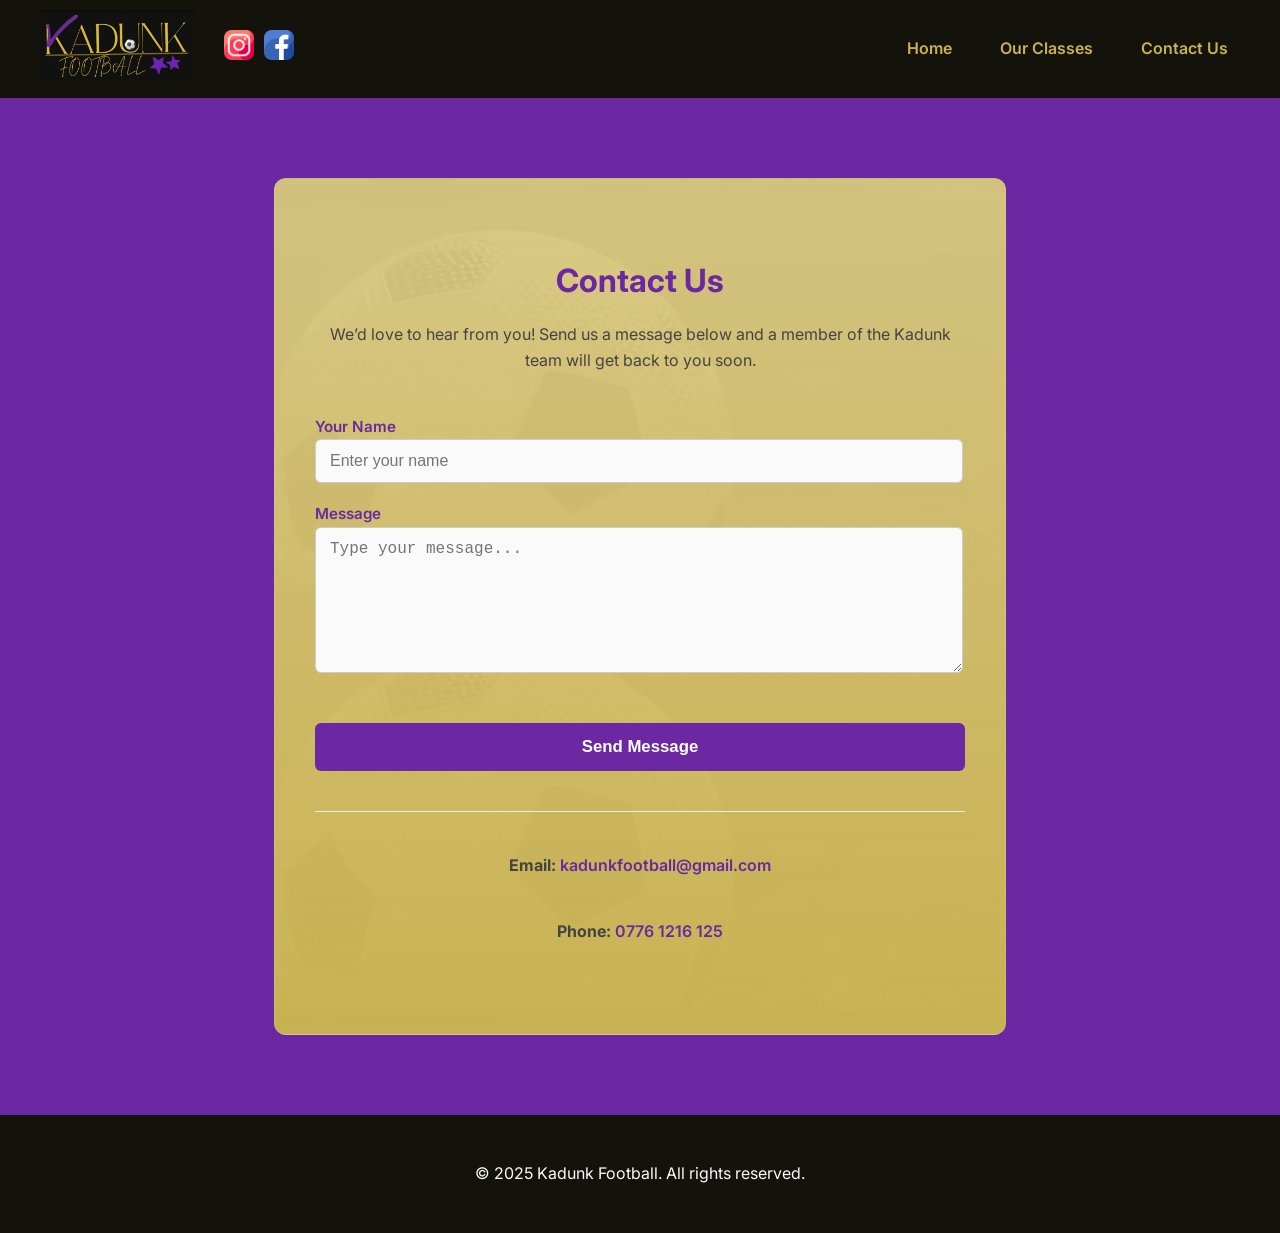
<file: docs/contact-us.html>
<!DOCTYPE html>
<html lang="en">
<head>
  <meta charset="UTF-8" />
  <meta name="viewport" content="width=device-width, initial-scale=1.0"/>
  <title>Contact Us | Kadunk Football</title>
  <link rel="stylesheet" href="styles.css" />

  <style>
    /* --- SIMPLE, MODERN CONTACT PAGE --- */
    body {
      background-color: #6b28a2;
      color: white;
    }

    .contact {
      padding: 80px 20px;
      display: flex;
      justify-content: center;
      align-items: center;
      min-height: 80vh;
      background-color: #6b28a2;
    }

    .contact-card {
      background: linear-gradient(rgba(194, 167, 55, 0.6), rgba(194, 167, 55, 0.85)),
      url(images/bg-ready-to-get-started.png);

      border-radius: 12px;
      max-width: 650px;
      width: 95%;
      padding: 50px 40px;
      text-align: center;
      color: white;
      border: 1px solid rgba(255, 255, 255, 0.1);
    }

    .contact-card h2 {
      font-size: 2rem;
      margin-bottom: 15px;
      color: #6b28a2;
      font-weight: 700;
    }

    .contact-card p {
      font-size: 1rem;
      color: #444;
      margin-bottom: 40px;
      line-height: 1.6;
    }

    .contact-form {
      display: flex;
      flex-direction: column;
      gap: 18px;
      text-align: left;
    }

    .contact-form label {
      font-weight: 600;
      font-size: 0.95rem;
      color: #6b28a2;
    }

    .contact-form input,
    .contact-form textarea {
      width: 95%;
      padding: 12px 14px;
      border: 1px solid #ccc;
      border-radius: 6px;
      background-color: #fafafa;
      color: #333;
      font-size: 1rem;
      transition: border-color 0.3s ease, background-color 0.3s ease;
    }

    .contact-form input:focus,
    .contact-form textarea:focus {
      border-color: #cab24f;
      background-color: #fff;
      outline: none;
    }

    .contact-form textarea {
      resize: vertical;
      min-height: 120px;
    }

    .contact-form button {
      margin-top: 25px;
      background-color: #6b28a2;
      color: #fff;
      font-weight: 600;
      border: none;
      border-radius: 6px;
      padding: 14px 0;
      font-size: 1.05rem;
      cursor: pointer;
      transition: background-color 0.3s ease, transform 0.2s ease;
    }

    .contact-form button:hover {
      background-color: #cab24f;
      color: #13130c;
      transform: translateY(-1px);
    }

    .contact-info {
      margin-top: 40px;
      border-top: 1px solid #eee;
      padding-top: 25px;
      font-size: 0.95rem;
      color: #555;
      line-height: 1.8;
    }

    .contact-info a {
      color: #6b28a2;
      text-decoration: none;
      font-weight: 600;
      transition: color 0.3s ease;
    }

    .contact-info a:hover {
      color: #cab24f;
    }

    @media (max-width: 768px) {
      .contact-card {
        padding: 40px 25px;
      }
    }
  </style>
</head>

<body>

  <!-- HEADER -->
  <header class="header">
    <nav class="navi">
      <div class="menu-top">
		<div class="menu-left">
		  <a href="./index.html">
			<img src="images/logo.jpg" loading="lazy" class="logo" alt="Kadunk Football Logo">
		  </a>
		</div>

        <div class="menu-center">
          <a href="https://www.instagram.com/kadunk_football" target="_blank">
		          <img src="images/instagram.png" width="30" height="30" loading="lazy" class="logo"  alt="Instagram Link Image">
          </a>
				<a href="https://www.facebook.com/groups/973974474713424/" target="_blank">
				  <img src="images/facebook.png" width="30" height="30" loading="lazy" class="logo" alt="Facebook Link Image">
				</a>


		</div>
        <ul class="menu">
          <li class="menu-link"><a href="./index.html">Home</a></li>
          <li class="menu-link"><a href="./our-classes.html">Our Classes</a></li>
          <li class="menu-link"><a href="./contact-us.html">Contact Us</a></li>
        </ul>
      </div>
    </nav>
  </header>

  <!-- CONTACT SECTION -->
  <section class="contact">
    <div class="contact-card">
      <h2>Contact Us</h2>
      <p>We’d love to hear from you! Send us a message below and a member of the Kadunk team will get back to you soon.</p>

      <!-- FIXED FORM -->
      <form class="contact-form" onsubmit="sendEmail(event)">

        <div>
          <label for="name">Your Name</label>
          <input type="text" id="name" placeholder="Enter your name" required>
        </div>

        <div>
          <label for="message">Message</label>
          <textarea id="message" placeholder="Type your message..." required></textarea>
        </div>

        <button type="submit">Send Message</button>
      </form>

      <div class="contact-info">
        <p><strong>Email:</strong> <a href="mailto:kadunkfootbal@gmail.com<">kadunkfootball@gmail.com</a></p>
        <p><strong>Phone:</strong> <a href="tel:+07761216125">0776 1216 125</a></p>
      </div>
    </div>
  </section>

<!-- EMAIL SCRIPT -->
<script>
  function sendEmail(e) {
    e.preventDefault();

    const name = document.getElementById("name").value;
    const message = document.getElementById("message").value;

    const subject = `Kadunk Football Enquiry - ${name}`;

    const body =
`👋 Kadunk Football Enquiry

Name: ${name}

Message:
${message}

---
Sent from Kadunk Football website`;

    const mailtoLink = `mailto:info@kadunkfootball.com?subject=${encodeURIComponent(subject)}&body=${encodeURIComponent(body)}`;

    window.location.href = mailtoLink;
  }
</script>

  <!-- FOOTER -->
  <footer class="footer">
    <div class="container">
      <p>&copy; 2025 Kadunk Football. All rights reserved.</p>
    </div>
  </footer>

</body>
</html>
</file>
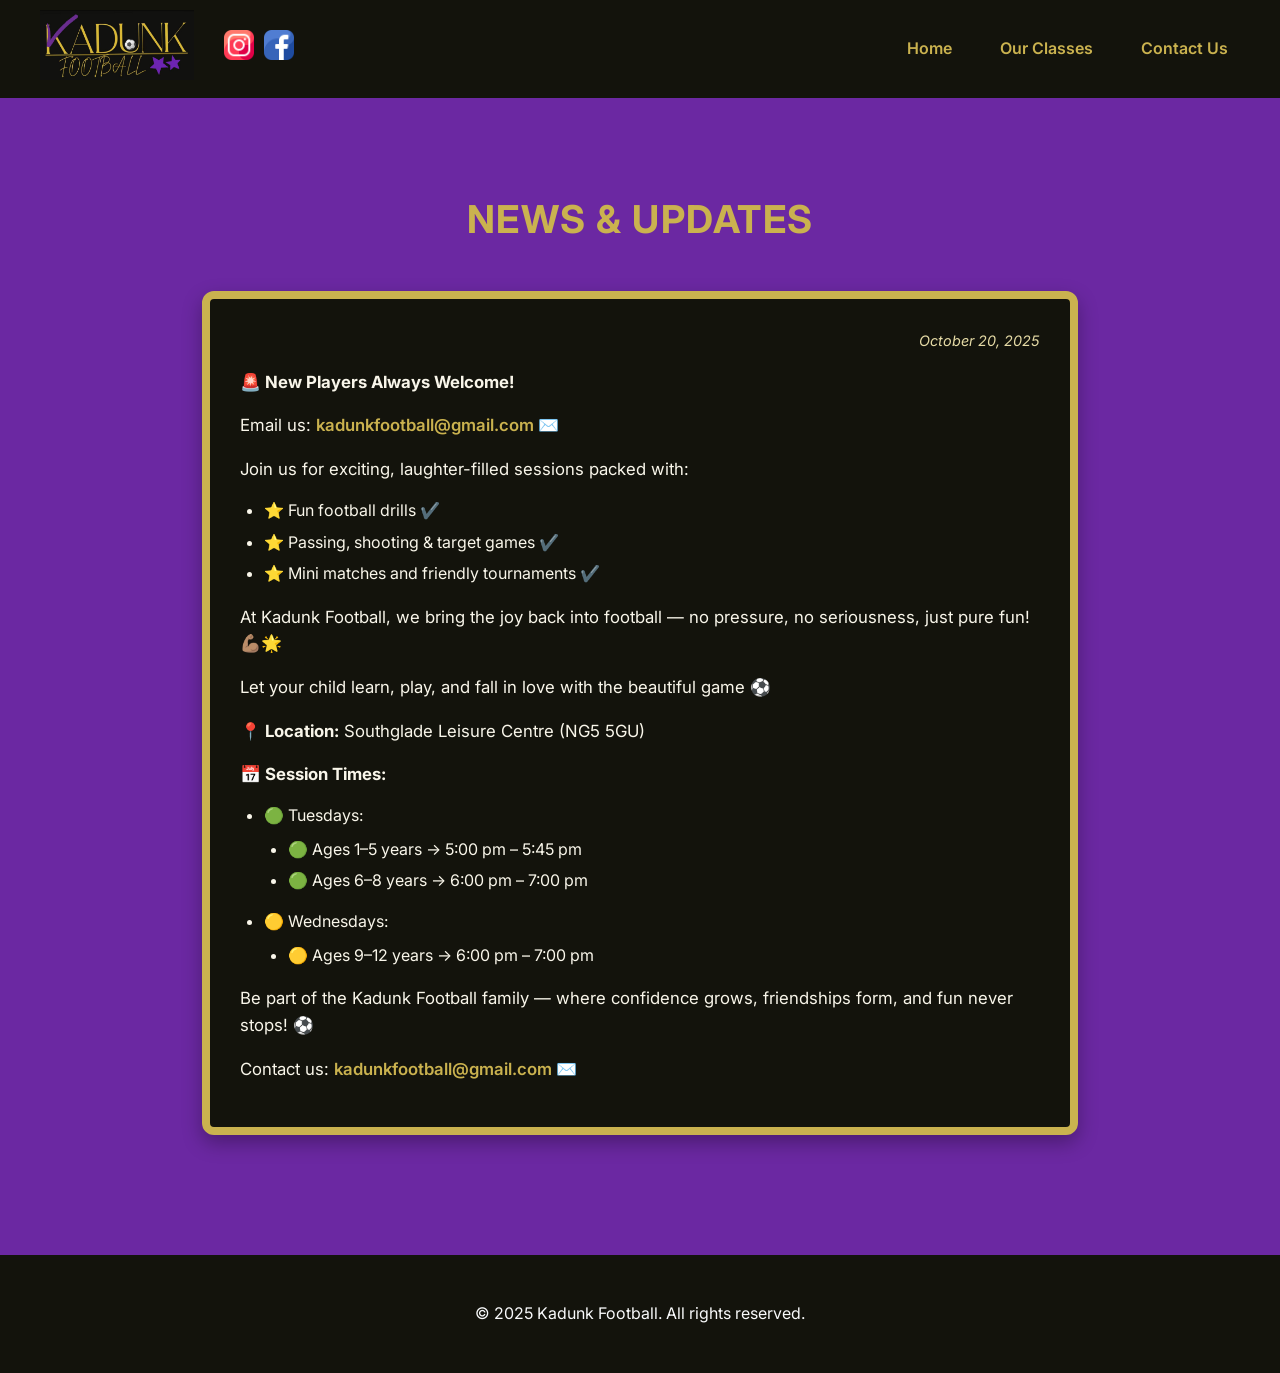
<file: docs/news.html>
<!DOCTYPE html>
<html lang="en">
<head>
  <meta charset="UTF-8" />
  <meta name="viewport" content="width=device-width, initial-scale=1.0"/>
  <title>News and Updates</title>
  <link rel="stylesheet" href="styles.css" />
  <style>
    /* Page section layout */
    .news-section {
      background-color: #6b28a2;
      padding: 60px 20px 80px;
      min-height: 80vh;
      display: flex;
      flex-direction: column;
      align-items: center;
    }

    .news-title {
      color: #cab24f;
      text-transform: uppercase;
      font-size: 2.4rem;
      font-weight: 700;
      text-align: center;
      letter-spacing: 1.5px;
      margin-bottom: 40px;
    }

    /* Each post container */
    .poster {
      margin-bottom: 40px;
      max-width: 800px;
      width: 100%;
      background-color: #13130c;
      border: 8px solid #cab24f;
      border-radius: 12px;
      padding: 30px;
      color: #f9f6ea;
      box-shadow: 0 8px 20px rgba(0, 0, 0, 0.3);
    }

    .post-date {
      display: block;
      text-align: right;
      font-size: 0.9rem;
      font-style: italic;
      color: #e6dba6;
      margin-bottom: 15px;
    }

    .poster p {
      font-size: 1.05rem;
      line-height: 1.6;
      margin-bottom: 15px;
    }

    .poster ul {
      list-style-type: disc;
      padding-left: 1.5rem;
      margin-top: 8px;
      margin-bottom: 15px;
    }

    .poster ul li {
      margin-bottom: 6px;
    }

    a.email-link {
      color: #cab24f;
      text-decoration: none;
      font-weight: 600;
      transition: color 0.3s ease;
    }

    a.email-link:hover {
      color: #ffffff;
      text-decoration: underline;
    }

    @media (max-width: 768px) {
      .poster {
        padding: 20px;
      }
      .news-title {
        font-size: 1.8rem;
        margin-bottom: 30px;
      }
    }
  </style>
</head>
<body>
  <!-- HEADER (unchanged) -->
  <header class="header">
    <nav class="navi">
      <div class="menu-top">
		<div class="menu-left">
		  <a href="./index.html">
			<img src="images/logo.jpg" loading="lazy" class="logo" alt="Kadunk Football Logo">
		  </a>
		</div>

        <div class="menu-center">
          <a href="https://www.instagram.com/kadunk_football" target="_blank">
		          <img src="images/instagram.png" width="30" height="30" loading="lazy" class="logo"  alt="Instagram Link Image">
          </a>
				<a href="https://www.facebook.com/groups/973974474713424/" target="_blank">
				  <img src="images/facebook.png" width="30" height="30" loading="lazy" class="logo" alt="Facebook Link Image">
				</a>


		</div>
        <ul class="menu">
          <li class="menu-link"><a href="./index.html">Home</a></li>
          <li class="menu-link"><a href="./our-classes.html">Our Classes</a></li>
          <li class="menu-link"><a href="./contact-us.html">Contact Us</a></li>
        </ul>
      </div>
    </nav>
  </header>

  <!-- NEWS SECTION -->
  <section class="news-section">
    <h1 class="news-title">News & Updates</h1>

    <!-- First Post -->
    <div class="poster">
      <time class="post-date" datetime="2025-10-20">October 20, 2025</time>

      <p><strong>🚨 New Players Always Welcome!</strong></p>

      <p>Email us: <a href="mailto:kadunkfootball@gmail.com" class="email-link">kadunkfootball@gmail.com ✉️</a></p>

      <p>Join us for exciting, laughter-filled sessions packed with:</p>
      <ul>
        <li>⭐ Fun football drills ✔️</li>
        <li>⭐ Passing, shooting &amp; target games ✔️</li>
        <li>⭐ Mini matches and friendly tournaments ✔️</li>
      </ul>

      <p>At Kadunk Football, we bring the joy back into football — no pressure, no seriousness, just pure fun! 💪🏽🌟</p>

      <p>Let your child learn, play, and fall in love with the beautiful game ⚽️</p>

      <p><strong>📍 Location:</strong> Southglade Leisure Centre (NG5 5GU)</p>

      <p><strong>📅 Session Times:</strong></p>
      <ul>
        <li>🟢 Tuesdays:
          <ul>
            <li>🟢 Ages 1–5 years → 5:00 pm – 5:45 pm</li>
            <li>🟢 Ages 6–8 years → 6:00 pm – 7:00 pm</li>
          </ul>
        </li>
        <li>🟡 Wednesdays:
          <ul>
            <li>🟡 Ages 9–12 years → 6:00 pm – 7:00 pm</li>
          </ul>
        </li>
      </ul>

      <p>Be part of the Kadunk Football family — where confidence grows, friendships form, and fun never stops! ⚽️</p>

      <p>Contact us: <a href="mailto:kadunkfootball@gmail.com" class="email-link">kadunkfootball@gmail.com ✉️</a></p>
    </div>

    <!-- Add more posts below easily by duplicating the .poster div -->
  </section>

  <!-- FOOTER -->
  <footer class="footer">
    <div class="container">
      <p>&copy; 2025 Kadunk Football. All rights reserved.</p>
    </div>
  </footer>
</body>
</html>
</file>
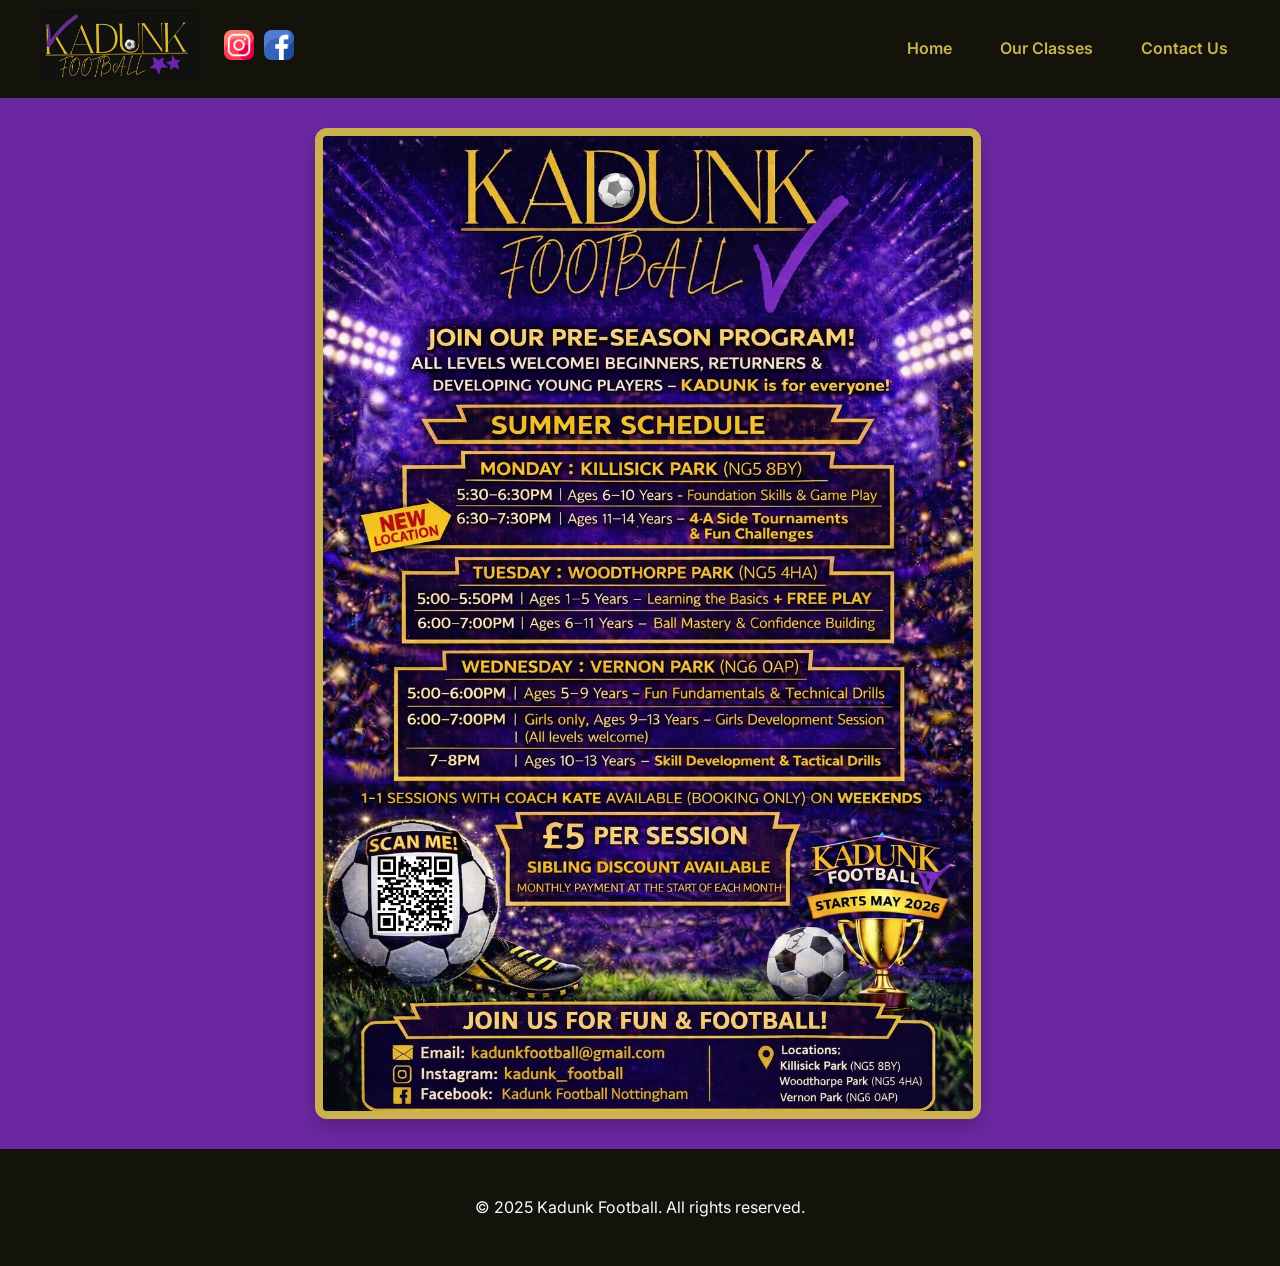
<file: docs/our-classes.html>
<!DOCTYPE html>
<html lang="en">
<head>
  <meta charset="UTF-8" />
  <meta name="viewport" content="width=device-width, initial-scale=1.0"/>
  <title>Our Classes</title>
  <link rel="stylesheet" href="styles.css" />
  <style>
    /* Simple styling for the poster section */
    .poster-section {
      display: flex;
      justify-content: center;
      align-items: center;
      min-height: 80vh;

    background-color: #6b28a2;
    }

    .poster {
	  margin:30px;
      max-width: 650px;
      width: 100%;

    }

    .poster img {
      width: 100%;
	  	  height:80%;
      height: auto;
      display: block;
	        border: 8px solid #cab24f;
			      box-shadow: 0 8px 20px rgba(0, 0, 0, 0.2);
				  
      border-radius: 12px;
      overflow: hidden;
    }
  </style>
</head>
<body>
  <!-- DO NOT MODIFY: Existing header -->
  <header class="header">
    <nav class="navi">
      <div class="menu-top">
		<div class="menu-left">
		  <a href="./index.html">
			<img src="images/logo.jpg" loading="lazy" class="logo" alt="Kadunk Football Logo">
		  </a>
		</div>

        <div class="menu-center">
          <a href="https://www.instagram.com/kadunk_football" target="_blank">
		          <img src="images/instagram.png" width="30" height="30" loading="lazy" class="logo"  alt="Instagram Link Image">
          </a>
				<a href="https://www.facebook.com/groups/973974474713424/" target="_blank">
				  <img src="images/facebook.png" width="30" height="30" loading="lazy" class="logo" alt="Facebook Link Image">
				</a>


		</div>
        <ul class="menu">
          <li class="menu-link"><a href="./index.html">Home</a></li>
          <li class="menu-link"><a href="./our-classes.html">Our Classes</a></li>
          <li class="menu-link"><a href="./contact-us.html">Contact Us</a></li>
        </ul>
      </div>
    </nav>
  </header>
  <!-- MAIN POSTER SECTION -->
  <section class="poster-section">
    <div class="poster">
      <img src="images/our-classes-poster.jpg" alt="Our Classes Poster">
    </div>
  </section>

  <!-- Footer -->
  <footer class="footer">
    <div class="container">
      <p>&copy; 2025 Kadunk Football. All rights reserved.</p>
    </div>
  </footer>
</body>
</html>
</file>
<file: docs/styles.css>
/* Import a clean Google Font */
@import url('https://fonts.googleapis.com/css2?family=Inter:wght@400;600&display=swap');

body {
  margin: 0;
  font-family: 'Inter', sans-serif;
background-color: #13130c;
  color: #1f2937;
  line-height: 1.6;
}

/* Container for sections */
.container {
  max-width: 1200px;
  margin: 0 auto;
  padding: 0 20px;
}

/* Header Styling */
.header {
  background-color: #13130c;
  box-shadow: 0 2px 4px rgba(0, 0, 0, 0.05);
  padding: 10px 40px;
}

.menu-top {
  display: flex;
  justify-content: space-between;
  align-items: center;
}

.menu-left img.logo {
  height: 70px;
}

.menu {
  list-style: none;
  display: flex;
  gap: 24px;
  margin: 0;
  padding: 0;
  margin-left: auto;
  align-items: center;
}

.menu-center{
    display: grid;
    grid-template-columns: 1fr 1fr 6fr;
    text-align: center;
    gap: 10px;
    margin-left: 30px;
}

.menu-link a {
  text-decoration: none;
  color: #cab24f;
  font-weight: 600;
  padding: 8px 12px;
  transition: color 0.3s;
}

.menu-link a:hover {
  color: #6b28a2;
}






.btn-book-free-session {
  padding: 10px 18px;
  background-color: #6b28a2;
  color: white;
  font-weight: 600;
  border: none;
  border-radius: 6px;
  cursor: pointer;
  transition: background-color 0.3s;
}

.btn-book-free-session:hover {
  background-color: #cab24f;
}
.btn-book-free-session2 {
    background-color: #13130c;
    color: white;
    font-weight: 600;
    font-size: large;
    border: none;
    border-radius: 6px;
    padding: 20px 40px;
    cursor: pointer;
    transition: background-color 0.3s;
}

.btn-book-free-session2:hover {
  background-color: #cab24f;
}




/* Glide Slideshow */
.glide {
  margin: 0;
  
}

.glide__slide img {
  width: 100%;
  display: flex;
  border-radius: 8px;
    background-color: #ddb81c70;

}

/* Intro Section */
.intro {
  padding: 60px 40px;
  text-align: center;
  background-color: #ddb81c70;
}

.intro h1 {
  font-size: 2.5rem;
  margin-bottom: 20px;
  color: #1f2937;
}

.intro p {
  font-size: 1.125rem;
}

/* Programs Section */
.programs {
  padding: 40px 40px;
  background: linear-gradient(rgba(194, 167, 55, 0.6), rgba(194, 167, 55, 0.85)),url(images/bg-ready-to-get-started.png);  background-repeat: no-repeat;
  background-size: cover;
  text-align: center;
}

.programs h2 {
  font-size: 2rem;
  margin-bottom: 40px;
  color: #1f2937;
}

.program-list {
  display: flex;
  flex-wrap: wrap;
  gap: 20px;
  justify-content: center;
}

.program {
  flex: 1 1 300px;
  padding: 20px;
  background-color: transparent;
  transition: transform 0.3s;
}

.program h3 {
  font-size: 1.5rem;
  margin-bottom: 15px;
  color: #374151;
}

.program p {
  font-size: 1rem;
  color: #1f2937;
}

/* Testimonials Section */
.testimonials {
  padding: 60px 40px;
  background-color: #ffffff;
  text-align: center;
}

.testimonials h2 {
  font-size: 2rem;
  margin-bottom: 40px;
  color: #1f2937;
}

.testimonial-list {
  display: flex;
  flex-direction: column;
  gap: 20px;
  align-items: center;
}

.testimonial {
  max-width: 800px;
  background-color: #ffffff;
  padding: 20px;
  border-radius: 8px;
  box-shadow: 0 2px 4px rgba(0,0,0,0.05);
}

/* Call to Action Section */
.cta {
  padding: 25px 40px 60px 40px;
  background-color: #6b28a2;
  text-align: center;
  color: #ffffff;
}

.cta h2 {
  font-size: 2rem;
  margin-bottom: 20px;
    color: #cab24f;

}

.cta p {
  font-size: 1.125rem;
  margin-bottom: 50px;
}

/* FAQ Section */
.faq {
  padding: 60px 40px;
  background-color: #6b28a2;
  text-align: center;
  color:white;
}

.faq h2 {
  font-size: 2rem;
  margin-bottom: 40px;
}

.faq-list {
  display: flex;
  flex-direction: column;
  gap: 20px;
  max-width: 800px;
  margin: 0 auto;
  text-align: left;
}

.faq-item h4 {
  font-size: 1.25rem;
  margin-bottom: 10px;
}

.faq-item p {
  font-size: 1rem;
}

/* Footer Styling */
.footer {
  background-color: #13130c;
  color: #f9fafb;
  text-align: center;
  padding: 30px 40px;
}

/* Responsive Styles */
@media (max-width: 768px) {
  .menu-top {
    flex-direction: column;
    padding: 10px 20px;
  }
  
  .menu {
    flex-direction: column;
    gap: 10px;
    margin-top: 10px;
  }
  
  .intro, .programs, .testimonials, .cta, .faq, .contact {
    padding: 10px 20px;
  }
  
  .intro h1 {
    font-size: 2rem;
  }
  
  .cta h2 {
    font-size: 2rem;
  }
}







/* =========================
   ABOUT / MISSION SECTION (KADUNK THEME)
========================= */

.about-kadunk {
    padding: 40px 40px;
  background: linear-gradient(180deg, #6b28a2 0%, #5a2190 100%);
  color: #f9fafb;
}

.about-kadunk .container {
  max-width: 1100px;
  margin: 0 auto;
  padding: 0 20px;
}

/* Header */
.about-kadunk .section-header {
  text-align: center;
  margin-bottom: 60px;
}

.about-kadunk .section-header h2 {
  font-size: 2rem;
  margin-bottom: 20px;
  color: #cab24f;
}

.about-kadunk .section-intro {
  font-size: 1.15rem;
  line-height: 1.7;
  max-width: 850px;
  margin: 0 auto;
}

/* =========================
   SHARED CARD STYLE (IMPORTANT)
========================= */

.about-item,
.faq-item {
  background: #1b1b12;
  border-radius: 12px;
  padding: 26px;
  border: 1px solid rgba(202, 178, 79, 0.15);
}

/* Hover shared behaviour */
.about-item:hover,
.faq-item:hover {
  border-color: #6b28a2;
  box-shadow: 0 10px 25px rgba(0, 0, 0, 0.25);
}

/* =========================
   ABOUT GRID
========================= */

.about-grid {
  display: grid;
  grid-template-columns: repeat(auto-fit, minmax(240px, 1fr));
  gap: 25px;
  margin-bottom: 40px;
}

.about-item h4 {
  font-size: 1.2rem;
  margin-bottom: 12px;
  color: #cab24f;
}

.about-item p {
  font-size: 0.95rem;
  line-height: 1.6;
}

.icon-wrap {
  font-size: 1.5rem;
  margin-bottom: 10px;
}

/* =========================
   FAQ SECTION (SEPARATE BUT MATCHED STYLE
========================= */

.kadunk-faq {
    padding: 40px 40px;
background: linear-gradient(rgba(194, 167, 55, 0.6), rgba(194, 167, 55, 0.85)),url(images/bg-ready-to-get-started.png);  background-repeat: no-repeat;
  background-size: cover;
  text-align: center;  
  color: black;
}

.kadunk-faq .container {
  max-width: 1100px;
  margin: 0 auto;
  padding: 0 20px;
}

/* Header */
.kadunk-faq .section-header {
  text-align: center;
  margin-bottom: 40px;
}

.kadunk-faq .section-header h2 {
  font-size: 2rem;
}

/* FAQ GRID */
.kadunk-faq .faq-list {
  display: grid;
  grid-template-columns: repeat(auto-fit, minmax(280px, 1fr));
  gap: 25px;
}

/* FAQ CARDS (CTA STYLE) */
.kadunk-faq .faq-item {
  background: rgba(19, 19, 12); /* soft dark overlay */
  backdrop-filter: blur(6px);
  border-radius: 12px;
  padding: 26px;
  border: 1px solid rgba(202, 178, 79, 0.25);
}

/* Hover */
.kadunk-faq .faq-item:hover {
  border-color: #cab24f;
  box-shadow: 0 12px 30px rgba(0, 0, 0, 0.25);
}

/* Text */
.kadunk-faq .faq-item h4 {
  color: #cab24f;
  margin-bottom: 10px;
  font-size: 1.1rem;
}

.kadunk-faq .faq-item p {
  color: rgba(255, 255, 255, 0.9);
  font-size: 0.95rem;
  line-height: 1.5;
}

/* =========================
   MOBILE
========================= */

@media (max-width: 768px) {
  .about-kadunk {
    padding: 50px 0;
  }

  .about-kadunk .section-header h2 {
    font-size: 2rem;
  }

  .kadunk-faq {
    padding: 60px 0;
  }

  .menu {
     margin-left: 0px !important;  
     align-items: center !important;
  }

  .menu-center {
      /* display: grid; */
      display: flex;
      text-align: center;
      gap: 10px;
      margin-left: 0px;
  }

  .program-list {
      padding-top: 50px;
      padding-bottom: 50px;
  }

}









/* =========================
   SIMPLE FACEBOOK LINK
========================= */

.facebook-link {
  display: inline-block;
  margin-top: 10px;

  color: #6b28a2;
  font-weight: 600;
  text-decoration: none;

  transition: color 0.2s ease, transform 0.2s ease;
}


.slogan-container{
  width:100%;
  text-align: center;
  .slogan{
    margin:0;
    color:#ffffff;
    font-size:1.5rem;
    font-style:italic;
    font-weight:700;
    line-height:1.4;
    text-shadow:0 0 18px rgba(202,178,79,0.15);
        color:#cab24f;;

    }
}
</file>
